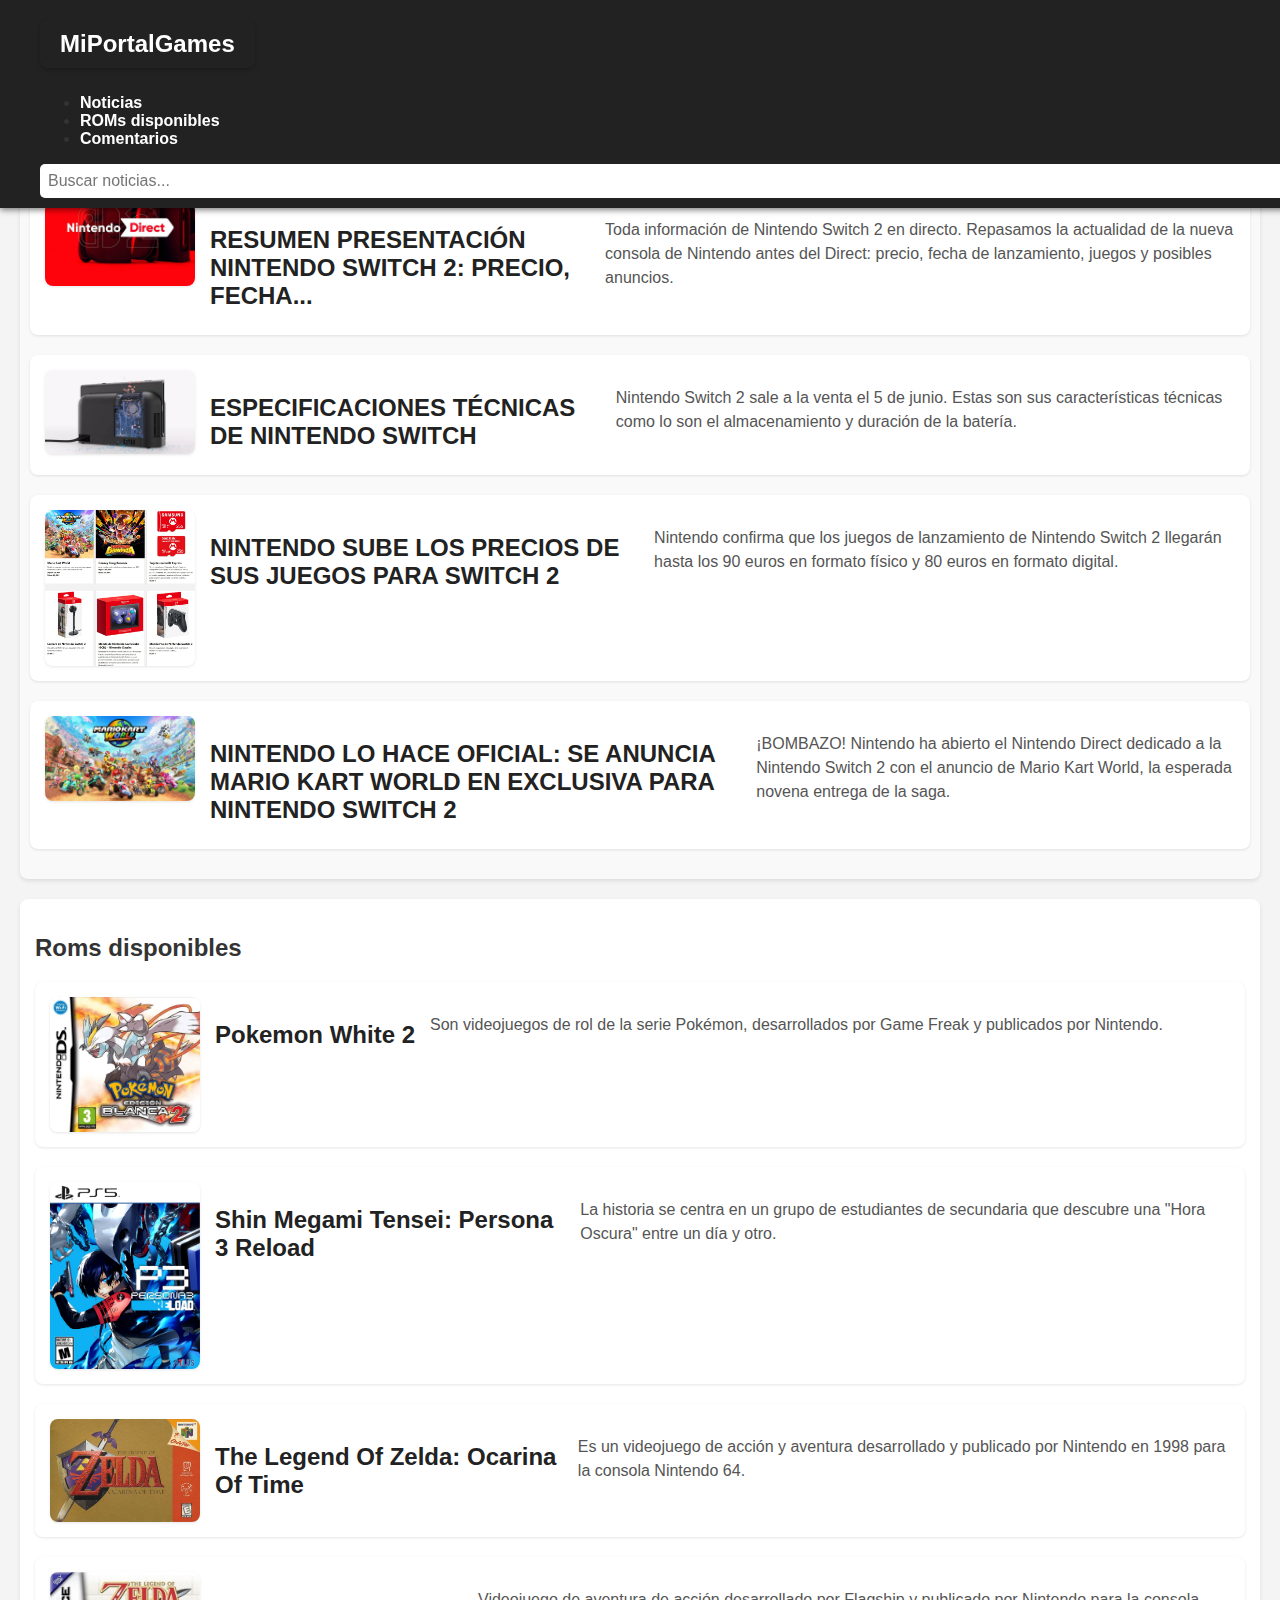
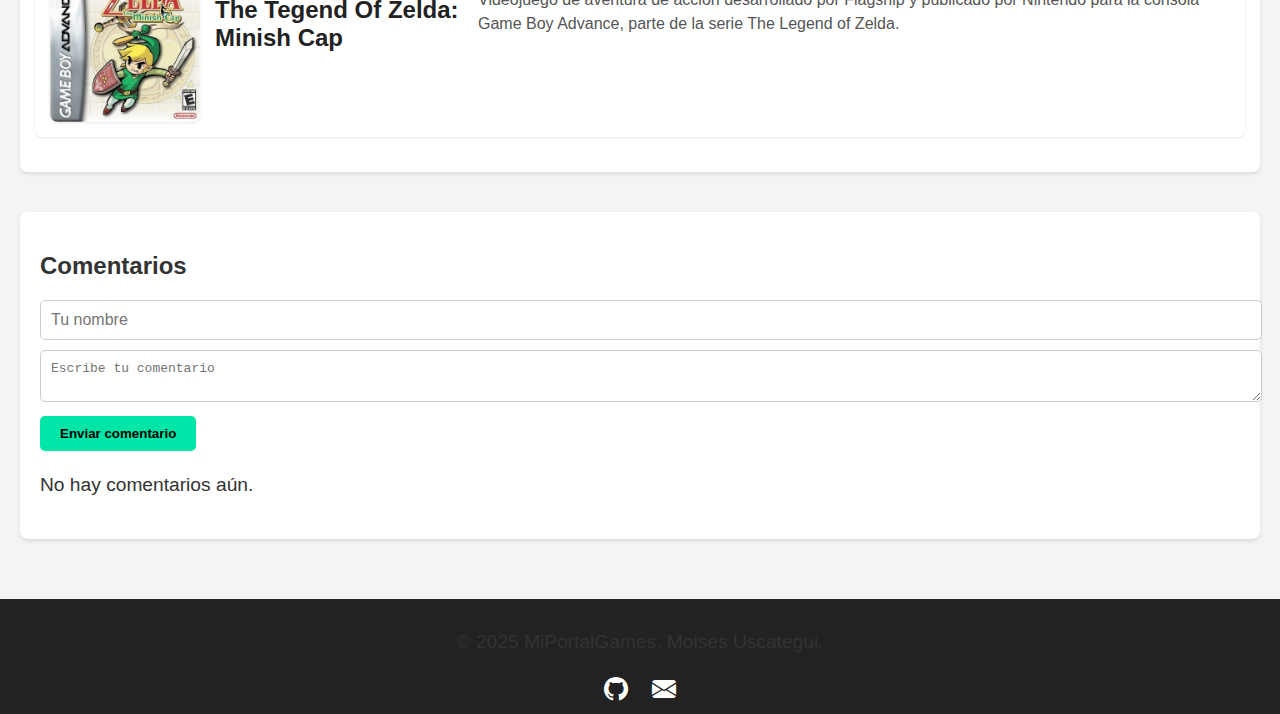
<file: index.html>
<!DOCTYPE html>
<html lang="es">
<head>
    <meta charset="UTF-8">
    <meta name="viewport" content="width=device-width, initial-scale=1.0">
    <title>MiPortalGames</title>
    <link rel="stylesheet" href="index.css">
    <link rel="stylesheet" href="https://cdn.jsdelivr.net/npm/bootstrap-icons@1.10.5/font/bootstrap-icons.css">
</head>

<body>
  <header>
    <a href="index.html" class="logo-boton">MiPortalGames</a>
    <nav>
      <ul>
        <li><a href="#ultimas-noticias">Noticias</a></li>
        <li><a href="#rom-detalle">ROMs disponibles</a></li>
        <li><a href="#seccion-comentarios">Comentarios</a></li>
      </ul>
    </nav>
    <div class="buscador-contenedor">
      <input id="buscador" type="search" placeholder="Buscar noticias..." />
    </div>
  </header>

  <main>
    <section id="ultimas-noticias">
      <h2>Últimas Noticias</h2>
    
            <div class="pagina" onclick="window.location.href='noticia1.html';">
                <img src="img/nintendo.webp" alt="Imagen de la noticia" class="imagen-noticia">
                <h3>RESUMEN PRESENTACIÓN NINTENDO SWITCH 2: PRECIO, FECHA...</h3>
                <p>Toda información de Nintendo Switch 2 en directo. Repasamos la actualidad de 
                    la nueva consola de Nintendo antes del Direct: precio, fecha de lanzamiento, juegos y posibles anuncios.</p>
            </div>

            <div class="pagina" onclick="window.location.href='noticia2.html';">
                <img src="img/swich.webp" alt="Imagen de la noticia" class="imagen-noticia">
                <h3>ESPECIFICACIONES TÉCNICAS DE NINTENDO SWITCH</h3>
                <p>Nintendo Switch 2 sale a la venta el 5 de junio. Estas son sus características técnicas como lo son 
                    el almacenamiento y duración de la batería.</p>
            </div>

            <div class="pagina" onclick="window.location.href='noticia3.html';">
                <img src="img/precios.jpeg" alt="Imagen de la noticia" class="imagen-noticia">
                <h3>NINTENDO SUBE LOS PRECIOS DE SUS JUEGOS PARA SWITCH 2</h3>
                <p>Nintendo confirma que los juegos de lanzamiento de Nintendo Switch 2 llegarán hasta los 90 euros en formato físico y 80 euros en formato digital.</p>
            </div>

            <div class="pagina" onclick="window.location.href='noticia4.html';">
                <img src="img/mario-kart-world-2025421827526_1.jpg.webp" alt="Imagen de la noticia" class="imagen-noticia">
                <h3>NINTENDO LO HACE OFICIAL: SE ANUNCIA MARIO KART WORLD EN EXCLUSIVA PARA NINTENDO SWITCH 2</h3>
                <p>¡BOMBAZO! Nintendo ha abierto el Nintendo Direct dedicado a la Nintendo Switch 2 con el anuncio de Mario Kart World, la esperada novena entrega de la saga.</p>
            </div>
    </section>

    <section id="rom-detalle">
      <h2>Roms disponibles</h2>
      <div class="pagina"  onclick="window.location.href='rom1.html';">
                <img src="img/white 2.webp" alt="ROMs Nintendo" class="imagen-noticia">
                <h3>Pokemon White 2</h3>
                <p>Son videojuegos de rol de la serie Pokémon, desarrollados por Game Freak y publicados por Nintendo.</p>
            </div>

            <div class="pagina"  onclick="window.location.href='rom2.html';">
                <img src="img/reload.jpg" alt="Emuladores" class="imagen-noticia">
                <h3>Shin Megami Tensei: Persona 3 Reload</h3>
                <p>La historia se centra en un grupo de estudiantes de secundaria que descubre una "Hora Oscura" entre un día y otro.</p>
            </div>

            <div class="pagina"  onclick="window.location.href='rom3.html';">
                <img src="img/the_legend_of_zelda_ocarina_of_time-1692464.jpg" alt="Emuladores" class="imagen-noticia">
                <h3> The Legend Of Zelda: Ocarina Of Time</h3>
                <p>Es un videojuego de acción y aventura desarrollado y publicado por Nintendo en 1998 para la consola Nintendo 64.</p>
            </div>

            <div class="pagina"  onclick="window.location.href='rom4.html';">
                <img src="img/minish.jpg" alt="Emuladores" class="imagen-noticia">
                <h3>The Tegend Of Zelda: Minish Cap</h3>
                <p>Videojuego de aventura de acción desarrollado por Flagship y publicado por Nintendo para la consola Game Boy Advance, parte de la serie The Legend of Zelda.</p>
            </div>

    </section>

    <section id="seccion-comentarios">
      <h2>Comentarios</h2>
      <form id="form-comentario">
        <input type="text" name="nombre" placeholder="Tu nombre" required />
        <textarea name="comentario" placeholder="Escribe tu comentario" required></textarea>
        <button type="submit">Enviar comentario</button>
      </form>
      <div id="comentarios-lista"></div>
    </section>
  </main>

   <footer>
        <p>&copy; 2025 MiPortalGames. Moises Uscategui.</p>
        <div class="redes-contacto">
           <a href="https://github.com/MoisesAlejandroUscateguiPuentes" target="_blank" title="GitHub"><i class="bi bi-github"></i></a>
            <a href="mailto:moises.uscategui@uptc.edu.co" title="Correo"><i class="bi bi-envelope-fill"></i></a>
        </div>
        
    </footer>

  <script src="script.js"></script>
</body>
</html>
</file>
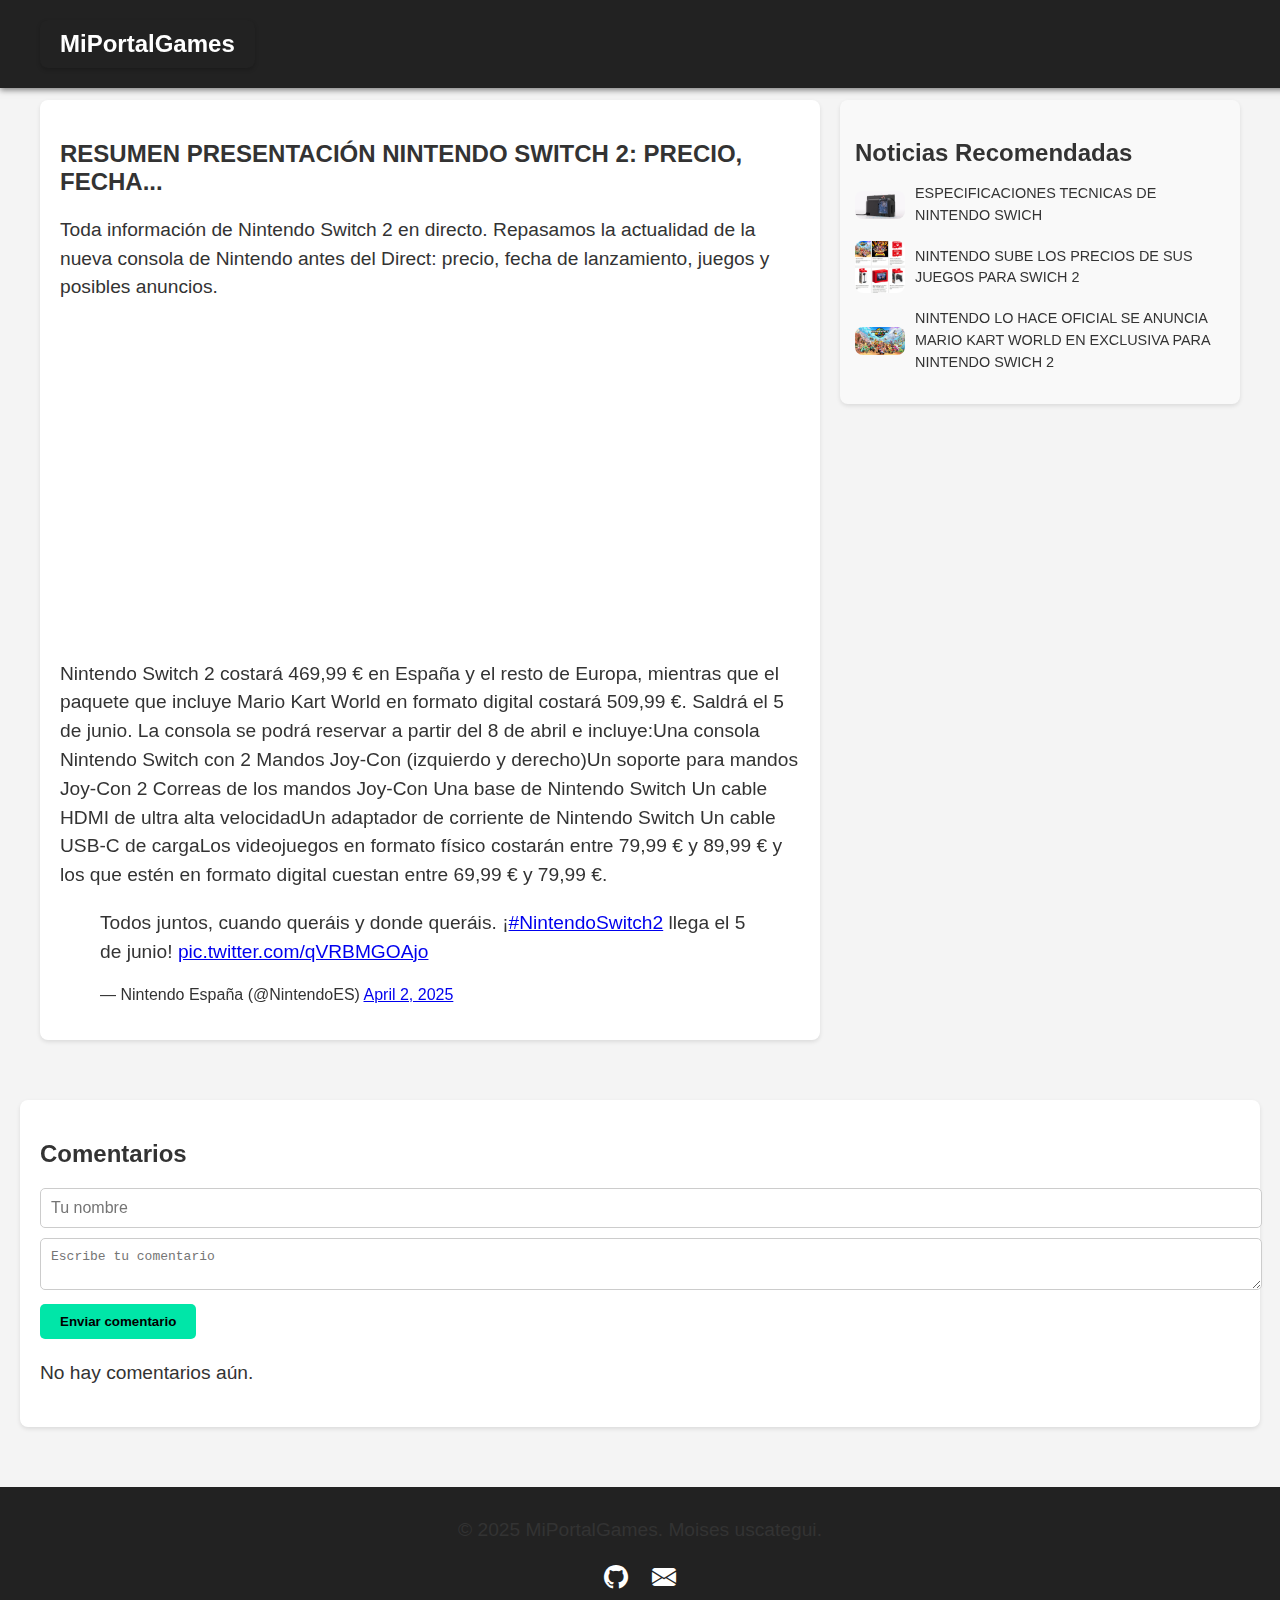
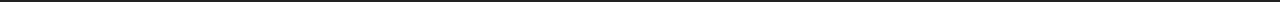
<file: noticia1.html>
<!DOCTYPE html>
<html lang="es">
<head>
    <meta charset="UTF-8">
    <meta name="viewport" content="width=device-width, initial-scale=1.0">
    <title>MiPortalGames - RESUMEN PRESENTACIÓN NINTENDO SWITCH 2: PRECIO, FECHA...</title>
    <link rel="stylesheet" href="index.css">
    <link rel="stylesheet" href="https://cdn.jsdelivr.net/npm/bootstrap-icons@1.10.5/font/bootstrap-icons.css">
    
</head>
<body>
    <header>
        <a href="index.html" class="logo-boton">MiPortalGames</a>
    </header>
    <main>
        <div class="contenedor-noticia">
        <section id="contenido-noticia"> 
            <h2>RESUMEN PRESENTACIÓN NINTENDO SWITCH 2: PRECIO, FECHA...</h2>
           
            <p>Toda información de Nintendo Switch 2 en directo. Repasamos la actualidad 
                de la nueva consola de Nintendo antes del Direct: precio, fecha de lanzamiento, juegos y posibles anuncios.</p>
                <iframe width="560" height="315" src="https://www.youtube.com/embed/KIOT2oZro-4?si=eHAjB90F8JI-pSO7"
                 title="YouTube video player" frameborder="0" allow="accelerometer; autoplay; clipboard-write;
                  encrypted-media; gyroscope; picture-in-picture; web-share" referrerpolicy="strict-origin-when-cross-origin"
                   allowfullscreen></iframe>
            <p>Nintendo Switch 2 costará 469,99 € en España y el resto de Europa, mientras que el paquete 
                que incluye Mario Kart World en formato digital costará 509,99 €. Saldrá el 5 de junio.
                La consola se podrá reservar a partir del 8 de abril e incluye:Una consola Nintendo Switch con
                2 Mandos Joy-Con (izquierdo y derecho)Un soporte para mandos Joy-Con 2 Correas de los mandos Joy-Con 
                Una base de Nintendo Switch Un cable HDMI de ultra alta velocidadUn adaptador de corriente de Nintendo 
                Switch Un cable USB-C de cargaLos videojuegos en formato físico costarán entre 79,99 € y 89,99 € y los 
                que estén en formato digital cuestan entre 69,99 € y 79,99 €.</p>
                <blockquote class="twitter-tweet"><p lang="es" dir="ltr">Todos juntos, cuando queráis
                     y donde queráis. ¡<a href="https://twitter.com/hashtag/NintendoSwitch2?src=hash&amp;ref_src=twsrc%5Etfw"
                     >#NintendoSwitch2</a> llega el 5 de junio! <a href="https://t.co/qVRBMGOAjo">pic.twitter.com/qVRBMGOAjo</a>
                    </p>&mdash; Nintendo España (@NintendoES) <a href="https://twitter.com/NintendoES/status/1907423403251810585?ref_
                    src=twsrc%5Etfw">April 2, 2025</a></blockquote> <script async src="https://platform.twitter.com/widgets.js"
                     charset="utf-8"></script>
        </section> 
        <aside id="noticias-recomendadas">
            <h3>Noticias Recomendadas</h3>
            <ul>
                <li>
                    <img src="img/swich.webp" alt="Imagen de la noticia 2" class="imagen-menu">
                    <a href="noticia2.html"><p>ESPECIFICACIONES TECNICAS DE NINTENDO SWICH</p></a>
                </li>
                <li>
                    <img src="img/precios.jpeg" alt="Imagen de la noticia 3" class="imagen-menu">
                    <a href="noticia3.html"><p>NINTENDO SUBE LOS PRECIOS DE SUS JUEGOS PARA SWICH 2</p></a>
                </li>
                <li>
                    <img src="img/mario-kart-world-2025421827526_1.jpg.webp" alt="Imagen de la noticia 4" class="imagen-menu">
                    <a href="noticia4.html"><p> NINTENDO LO HACE OFICIAL SE ANUNCIA MARIO KART 
                        WORLD EN EXCLUSIVA PARA NINTENDO SWICH 2</p></a>
                </li>
            </ul>
        </aside>
    </div>
    <section id="seccion-comentarios">
      <h2>Comentarios</h2>
      <form id="form-comentario">
        <input type="text" name="nombre" placeholder="Tu nombre" required />
        <textarea name="comentario" placeholder="Escribe tu comentario" required></textarea>
        <button type="submit">Enviar comentario</button>
      </form>
      <div id="comentarios-lista"></div>
    </section>
    </main>
    <footer>
        <p>&copy; 2025 MiPortalGames. Moises uscategui.</p>
        <div class="redes-contacto">
            <a href="https://github.com/MoisesAlejandroUscateguiPuentes" target="_blank" title="GitHub"><i class="bi bi-github"></i></a>
            <a href="mailto:moises.uscategui@uptc.edu.co" title="Correo"><i class="bi bi-envelope-fill"></i></a>
        </div>
    </footer>
    <script src="script.js"></script>
</body>
</html>
</file>
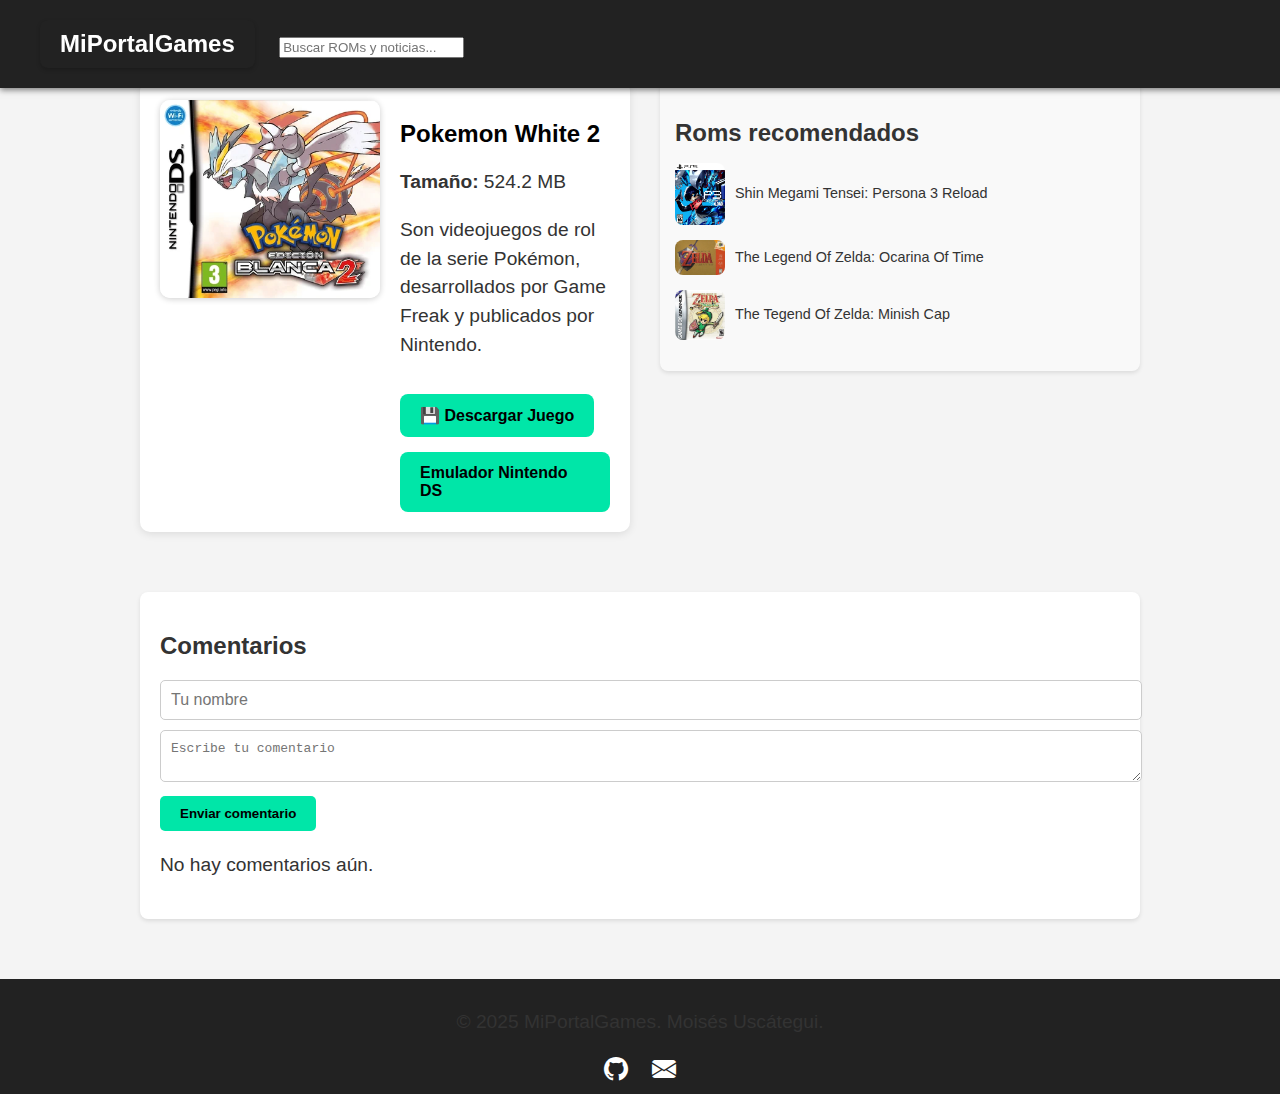
<file: rom1.html>
<!DOCTYPE html>
<html lang="es">
<head>
    <meta charset="UTF-8">
    <meta name="viewport" content="width=device-width, initial-scale=1.0">
    <title>MiPortalGames - Pokemon white 2</title>
    <link rel="stylesheet" href="index.css">
    <link rel="stylesheet" href="https://cdn.jsdelivr.net/npm/bootstrap-icons@1.10.5/font/bootstrap-icons.css">
</head>
<body>
    <header>
        <a href="index.html" class="logo-boton">MiPortalGames</a>
        <input type="text" id="barra-busqueda" placeholder="Buscar ROMs y noticias..." />
    </header>

    <main class="rom-detalle-contenedor">
        <div class="rom-contenido-principal">
            <!-- Información de la ROM -->
            <section class="rom-info">
                <img src="img/white 2.webp" alt="Carátula de Pokemon Black 2" class="rom-caratula">
                <div class="rom-detalle-texto">
                    <h2>Pokemon White 2 </h2>
                    <p><strong>Tamaño:</strong> 524.2 MB</p>
                    <p>Son videojuegos de rol de la serie Pokémon, desarrollados por Game Freak y publicados por Nintendo.</p>
                    <a href="roms/Pokemon - White Version 2 (USA, Europe) (NDSi Enhanced).nds   " download class="boton-descarga">💾 Descargar Juego</a>
                    <div class="rom-advertencia">
                        <a href="emuladores/dsemu-0.4.10.zip" download class="boton-descarga">Emulador Nintendo DS</a>
                    </div>
                </div>
            </section>

            <!-- Noticias Recomendadas -->
            <aside id="noticias-recomendadas">
                <h3>Roms recomendados</h3>
                <ul>
                    <li>
                        <img src="img/reload.jpg" alt="Imagen de la rom 2" class="imagen-menu">
                        <a href="rom2.html"><p>Shin Megami Tensei: Persona 3 Reload</p></a>
                    </li>
                    <li>
                        <img src="img/the_legend_of_zelda_ocarina_of_time-1692464.jpg" alt="Imagen de la noticia 3" class="imagen-menu">
                        <a href="rom3.html"><p>The Legend Of Zelda: Ocarina Of Time</p></a>
                    </li>
                    <li>
                        <img src="img/minish.jpg" alt="Imagen de la noticia 4" class="imagen-menu">
                        <a href="rom4.html"><p>The Tegend Of Zelda: Minish Cap</p></a>
                    </li>
                </ul>
            </aside>
        </div>
        <section id="seccion-comentarios">
      <h2>Comentarios</h2>
      <form id="form-comentario">
        <input type="text" name="nombre" placeholder="Tu nombre" required />
        <textarea name="comentario" placeholder="Escribe tu comentario" required></textarea>
        <button type="submit">Enviar comentario</button>
      </form>
      <div id="comentarios-lista"></div>
    </section>
    </main>

    <footer>
        <p>&copy; 2025 MiPortalGames. Moisés Uscátegui.</p>
        <div class="redes-contacto">
            <a href="https://github.com/MoisesAlejandroUscateguiPuentes" target="_blank" title="GitHub"><i class="bi bi-github"></i></a>
            <a href="mailto:moises.uscategui@uptc.edu.co" title="Correo"><i class="bi bi-envelope-fill"></i></a>
        </div>
    </footer>
    <script src="script.js"></script>
</body>
</html>
</file>
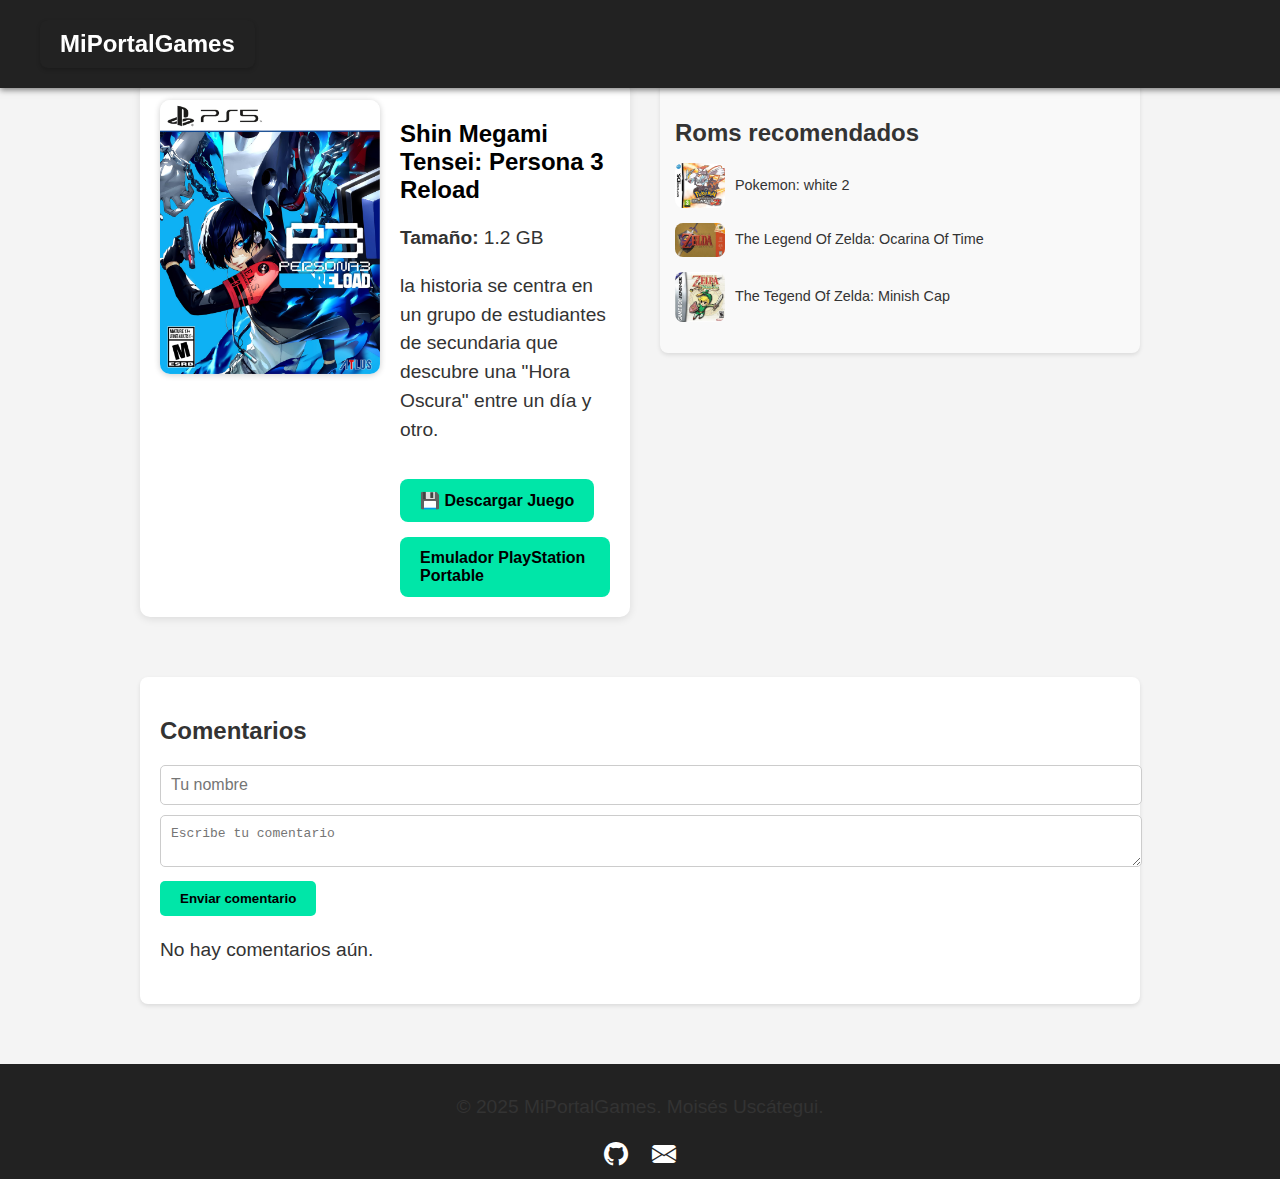
<file: rom2.html>
<!DOCTYPE html>
<html lang="es">
<head>
    <meta charset="UTF-8">
    <meta name="viewport" content="width=device-width, initial-scale=1.0">
    <title>MiPortalGames - Shin Megami Tensei: Persona 3 Reload</title>
    <link rel="stylesheet" href="index.css">
    <link rel="stylesheet" href="https://cdn.jsdelivr.net/npm/bootstrap-icons@1.10.5/font/bootstrap-icons.css">
</head>
<body>
    <header>
        <a href="index.html" class="logo-boton">MiPortalGames</a>
       
    </header>

    <main class="rom-detalle-contenedor">
        <div class="rom-contenido-principal">
            <!-- Información de la ROM -->
            <section class="rom-info">
                <img src="img/reload.jpg" alt="Carátula de persona 3" class="rom-caratula">
                <div class="rom-detalle-texto">
                    <h2>Shin Megami Tensei: Persona 3 Reload</h2>
                    <p><strong>Tamaño:</strong> 1.2 GB</p>
                    <p>la historia se centra en un grupo de estudiantes de secundaria que descubre una "Hora Oscura" entre un día y otro.</p>
                    <a href="roms/Shin Megami Tensei P3P - Español [DUB].iso" download class="boton-descarga">💾 Descargar Juego</a>
                    <div class="rom-advertencia">
                        <a href="emuladores/ppsspp_win.zip" download class="boton-descarga">Emulador PlayStation Portable</a>
                    </div>
                </div>
            </section>

            <!-- Noticias Recomendadas -->
            <aside id="noticias-recomendadas">
                <h3>Roms recomendados</h3>
                <ul>
                    <li>
                        <img src="img/white 2.webp" alt="Imagen de la rom 2" class="imagen-menu">
                        <a href="rom1.html"><p>Pokemon: white 2</p></a>
                    </li>
                    <li>
                        <img src="img/the_legend_of_zelda_ocarina_of_time-1692464.jpg" alt="Imagen de la noticia 3" class="imagen-menu">
                        <a href="rom3.html"><p>The Legend Of Zelda: Ocarina Of Time</p></a>
                    </li>
                    <li>
                        <img src="img/minish.jpg" alt="Imagen de la noticia 4" class="imagen-menu">
                        <a href="rom4.html"><p>The Tegend Of Zelda: Minish Cap</p></a>
                    </li>
                </ul>
            </aside>
        </div>
        <section id="seccion-comentarios">
      <h2>Comentarios</h2>
      <form id="form-comentario">
        <input type="text" name="nombre" placeholder="Tu nombre" required />
        <textarea name="comentario" placeholder="Escribe tu comentario" required></textarea>
        <button type="submit">Enviar comentario</button>
      </form>
      <div id="comentarios-lista"></div>
    </section>
    </main>

    <footer>
        <p>&copy; 2025 MiPortalGames. Moisés Uscátegui.</p>
        <div class="redes-contacto">
            <a href="https://github.com/MoisesAlejandroUscateguiPuentes" target="_blank" title="GitHub"><i class="bi bi-github"></i></a>
            <a href="mailto:moises.uscategui@uptc.edu.co" title="Correo"><i class="bi bi-envelope-fill"></i></a>
        </div>
    </footer>
    <script src="script.js"></script>
</body>
</html>
</file>
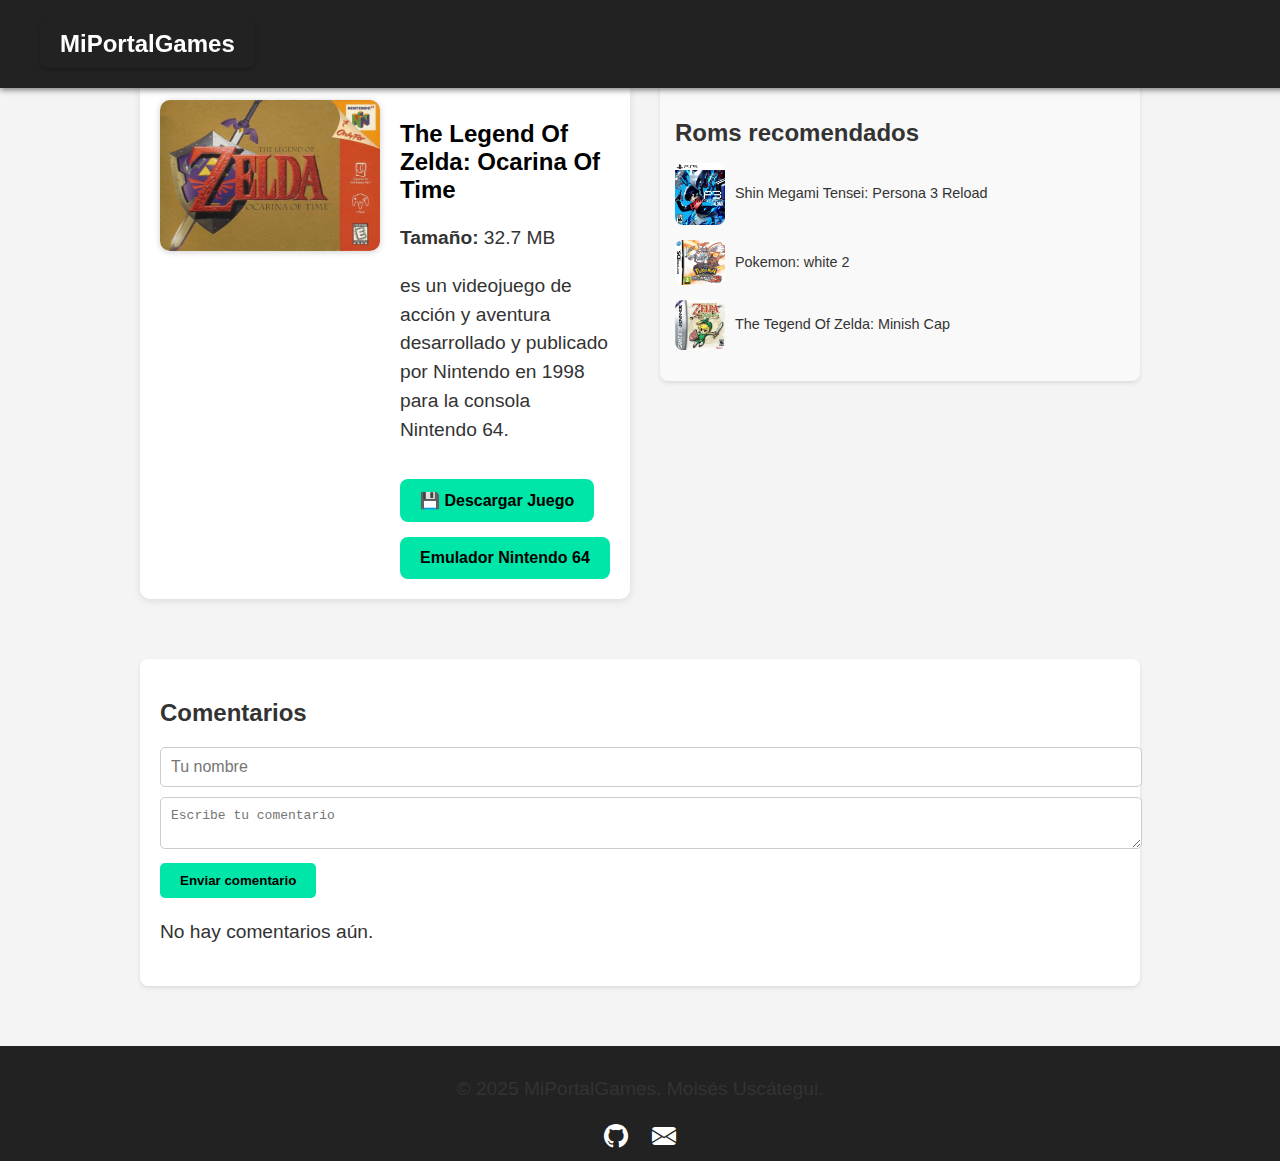
<file: rom3.html>
<!DOCTYPE html>
<html lang="es">
<head>
    <meta charset="UTF-8">
    <meta name="viewport" content="width=device-width, initial-scale=1.0">
    <title>MiPortalGames - The Legend Of Zelda: Ocarina Of Time</title>
    <link rel="stylesheet" href="index.css">
    <link rel="stylesheet" href="https://cdn.jsdelivr.net/npm/bootstrap-icons@1.10.5/font/bootstrap-icons.css">
</head>
<body>
    <header>
        <a href="index.html" class="logo-boton">MiPortalGames</a>
    </header>

    <main class="rom-detalle-contenedor">
        <div class="rom-contenido-principal">
            <!-- Información de la ROM -->
            <section class="rom-info">
                <img src="img/the_legend_of_zelda_ocarina_of_time-1692464.jpg" alt="Carátula de zelda ocarina of time" class="rom-caratula">
                <div class="rom-detalle-texto">
                    <h2>The Legend Of Zelda: Ocarina Of Time</h2>
                    <p><strong>Tamaño:</strong> 32.7 MB</p>
                    <p>es un videojuego de acción y aventura desarrollado y publicado por Nintendo en 1998 para la consola Nintendo 64. </p>
                    <a href="roms/Legend of Zelda, The - Ocarina of Time (U) (V1.2) [!].z64" download class="boton-descarga">💾 Descargar Juego</a>
                    <div class="rom-advertencia">
                       <a href="emuladores/Project64-3.0.1-5664-2df3434.zip" download class="boton-descarga">Emulador Nintendo 64</a>
                    </div>
                </div>
            </section>

            <!-- Noticias Recomendadas -->
            <aside id="noticias-recomendadas">
                <h3>Roms recomendados</h3>
                <ul>
                    <li>
                        <img src="img/reload.jpg" alt="Imagen de la rom 2" class="imagen-menu">
                        <a href="rom2.html"><p>Shin Megami Tensei: Persona 3 Reload</p></a>
                    </li>
                    <li>
                        <img src="img/white 2.webp" alt="Imagen de la rom 2" class="imagen-menu">
                        <a href="rom1.html"><p>Pokemon: white 2</p></a>
                    </li>
                    <li>
                        <img src="img/minish.jpg" alt="Imagen de la noticia 4" class="imagen-menu">
                        <a href="rom4.html"><p>The Tegend Of Zelda: Minish Cap</p></a>
                    </li>
                </ul>
            </aside>
        </div>
        <section id="seccion-comentarios">
      <h2>Comentarios</h2>
      <form id="form-comentario">
        <input type="text" name="nombre" placeholder="Tu nombre" required />
        <textarea name="comentario" placeholder="Escribe tu comentario" required></textarea>
        <button type="submit">Enviar comentario</button>
      </form>
      <div id="comentarios-lista"></div>
    </section>
    </main>

    <footer>
        <p>&copy; 2025 MiPortalGames. Moisés Uscátegui.</p>
        <div class="redes-contacto">
            <a href="https://github.com/MoisesAlejandroUscateguiPuentes" target="_blank" title="GitHub"><i class="bi bi-github"></i></a>
            <a href="mailto:moises.uscategui@uptc.edu.co" title="Correo"><i class="bi bi-envelope-fill"></i></a>
            </a>
        </div>
    </footer>
    <script src="script.js"></script>
</body>
</html>
</file>
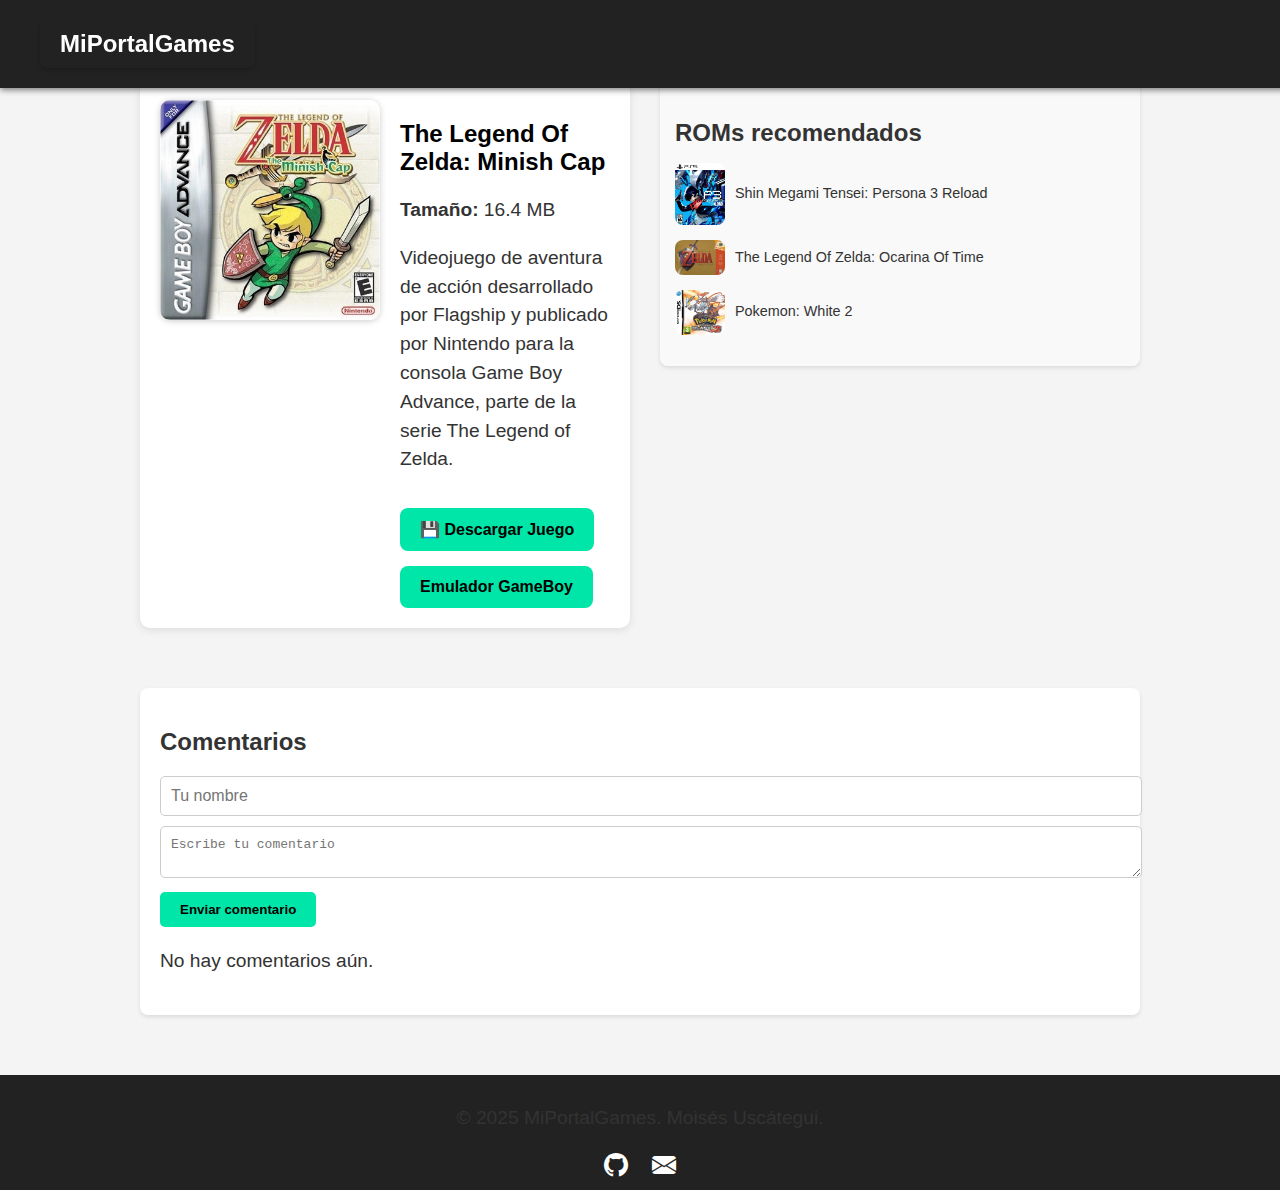
<file: rom4.html>
<!DOCTYPE html>
<html lang="es">
<head>
    <meta charset="UTF-8" />
    <meta name="viewport" content="width=device-width, initial-scale=1" />
    <title>MiPortalGames - The Legend Of Zelda: Minish Cap</title>
    <link rel="stylesheet" href="index.css" />
    <link rel="stylesheet" href="https://cdn.jsdelivr.net/npm/bootstrap-icons@1.10.5/font/bootstrap-icons.css" />
</head>
<body>
    <header>
        <a href="index.html" class="logo-boton">MiPortalGames</a>
    </header>

    <main class="rom-detalle-contenedor">

        <div class="rom-contenido-principal">
            <!-- Información de la ROM -->
            <section class="rom-info">
                <img src="img/minish.jpg" alt="Carátula de Zelda Minish Cap" class="rom-caratula" />
                <div class="rom-detalle-texto">
                    <h2>The Legend Of Zelda: Minish Cap</h2>
                    <p><strong>Tamaño:</strong> 16.4 MB</p>
                    <p>Videojuego de aventura de acción desarrollado por Flagship y publicado por Nintendo para la consola Game Boy Advance, parte de la serie The Legend of Zelda.</p>
                    <a href="roms/Legend of Zelda, The - The Minish Cap (USA).gba" download class="boton-descarga">💾 Descargar Juego</a>
                    <div class="rom-advertencia">
                        <a href="emuladores/VisualBoyAdvance-M 64-bit.7z" download class="boton-descarga">Emulador GameBoy</a>    
                    </div>
                </div>
            </section>

            <!-- Noticias Recomendadas -->
            <aside id="noticias-recomendadas">
                <h3>ROMs recomendados</h3>
                <ul>
                    <li>
                        <img src="img/reload.jpg" alt="Shin Megami Tensei Persona 3 Reload" class="imagen-menu" />
                        <a href="rom2.html"><p>Shin Megami Tensei: Persona 3 Reload</p></a>
                    </li>
                    <li>
                        <img src="img/the_legend_of_zelda_ocarina_of_time-1692464.jpg" alt="The Legend Of Zelda Ocarina Of Time" class="imagen-menu" />
                        <a href="rom3.html"><p>The Legend Of Zelda: Ocarina Of Time</p></a>
                    </li>
                    <li>
                        <img src="img/white 2.webp" alt="Pokemon White 2" class="imagen-menu" />
                        <a href="rom1.html"><p>Pokemon: White 2</p></a>
                    </li>
                </ul>
            </aside>
        </div>

        <section id="seccion-comentarios">
      <h2>Comentarios</h2>
      <form id="form-comentario">
        <input type="text" name="nombre" placeholder="Tu nombre" required />
        <textarea name="comentario" placeholder="Escribe tu comentario" required></textarea>
        <button type="submit">Enviar comentario</button>
      </form>
      <div id="comentarios-lista"></div>
    </section>
    </main>

    <footer>
        <p>&copy; 2025 MiPortalGames. Moisés Uscátegui.</p>
        <div class="redes-contacto">
            <a href="https://github.com/MoisesAlejandroUscateguiPuentes" target="_blank" title="GitHub"><i class="bi bi-github"></i></a>
            <a href="mailto:moises.uscategui@uptc.edu.co" title="Correo"><i class="bi bi-envelope-fill"></i></a>
        </div>
    </footer>

    <script src="script.js"></script>
</body>
</html>
</file>
<file: index.css>
body {
    font-family: Arial, sans-serif;
    margin: 0; 
    padding: 0;
    background-color: #f4f4f4;
    color: #333;
    scroll-behavior: smooth;
    padding-top: 60px;
}

header {
    background-color: #222;
    padding: 10px 20px;
    position: fixed;
    top: 0;
    left: 0;
    width: 100%;
    z-index: 999;
    box-shadow: 0 2px 6px rgba(0,0,0,0.5);
}

header nav ul li {
    margin-left: 20px;
}

header nav ul li a {
    text-decoration: none;
    color: #fff;
    font-weight: bold;
}

main {
    padding: 20px;
}

section {
    margin-bottom: 20px;
    background-color: #fff;
    padding: 15px;
    border-radius: 8px;
    box-shadow: 0 2px 4px rgba(0, 0, 0, 0.1);
}

footer {
    text-align: center;
    background-color: #222;
    color: #fff;
    padding: 10px 0;
    margin-top: 20px;
}

#ultimas-noticias {
    margin: 20px auto;
    padding: 10px;
    background-color: #f9f9f9;
    border-radius: 8px;
    box-shadow: 0 2px 4px rgba(0, 0, 0, 0.1);
}

#ultimas-noticias h2 {
    text-align: center;
    font-size: 1.8em;
    margin-bottom: 20px;
    color: #333;
}

.pagina {
    margin-bottom: 20px;
    padding: 15px;
    background-color: #fff;
    border-radius: 8px;
    box-shadow: 0 1px 3px rgba(0, 0, 0, 0.1);
    display: flex;
    align-items: flex-start;
    gap: 15px;
    transition: transform 0.3s, box-shadow 0.3s;
    cursor: pointer;
}

.pagina:hover {
    transform: scale(1.02); 
    box-shadow: 0 4px 8px rgba(0, 0, 0, 0.2);
}

.pagina img {
    width: 150px;
    height: auto;
    border-radius: 8px;
    box-shadow: 0 1px 3px rgba(0, 0, 0, 0.1);
}

.pagina h3 {
    font-size: 1.5em;
    margin-bottom: 10px;
    color: #222;
}

.pagina p {
    font-size: 1em;
    color: #555;
}

.btn-volver {
    display: inline-block;
    margin-top: 20px;
    padding: 10px 15px;
    background-color: #222;
    color: #fff;
    text-decoration: none;
    border-radius: 5px;
    transition: background-color 0.3s;
}

.btn-volver:hover {
    background-color: #555;
}

.logo-boton {
    display: inline-block;
    margin: 10px 20px;
    padding: 10px 20px;
    background-color: #222;
    color: #fff;
    text-decoration: none;
    font-size: 1.5em;
    font-weight: bold;
    border-radius: 8px;
    text-align: center;
    transition: background-color 0.3s, transform 0.3s;
    box-shadow: 0 2px 4px rgba(0, 0, 0, 0.2);
}

.logo-boton:hover {
    background-color: #555;
    transform: scale(1.05);
    box-shadow: 0 4px 8px rgba(0, 0, 0, 0.3);
}

.logo-boton:active {
    transform: scale(0.95); 
}

p {
    font-size: 1.2em; 
    line-height: 1.5; 
    color: #333; 
}

.resaltar-letra {
    color: black; 
    font-weight: bold; 
}

.contenedor-noticia {
    display: flex;
    align-items: flex-start;
    gap: 20px;
    margin: 20px;
}

#contenido-noticia {
    flex: 2;
    background-color: #fff;
    border-radius: 8px;
    padding: 20px;
    box-shadow: 0 2px 4px rgba(0, 0, 0, 0.1);
}

.imagen-noticia {
    max-width: 100%;
    height: auto;
    border-radius: 8px;
    box-shadow: 0 2px 4px rgba(0, 0, 0, 0.1);
    transition: transform 0.3s ease, box-shadow 0.3s ease;
}

#noticias-recomendadas {
    flex: 1;
    background-color: #f9f9f9;
    border-radius: 8px;
    padding: 15px;
    box-shadow: 0 2px 4px rgba(0, 0, 0, 0.1);
}

#noticias-recomendadas h3 {
    font-size: 1.5em;
    margin-bottom: 15px;
    color: #333;
}

#noticias-recomendadas ul {
    list-style: none;
    padding: 0;
}

#noticias-recomendadas ul li {
    display: flex;
    align-items: center;
    margin-bottom: 15px;
}

#noticias-recomendadas ul li a {
    text-decoration: none;
    font-size: 1em;
    color: #007BFF;
    transition: color 0.3s, transform 0.3s;
}

#noticias-recomendadas ul li a:hover {
    color: #0056b3;
    transform: translateX(5px);
}

#noticias-recomendadas ul li a p {
    margin: 0;
    font-size: 0.9em;
}

.imagen-menu {
    width: 50px;
    height: auto;
    border-radius: 8px;
    margin-right: 10px;
    transition: transform 0.3s ease, box-shadow 0.3s ease;
}

.imagen-menu:hover {
    transform: scale(1.1); 
    box-shadow: 0 4px 8px rgba(0, 0, 0, 0.2); 
}

.redes-contacto {
    margin-top: 10px;
}

.redes-contacto a {
    color: white;
    font-size: 1.5em;
    margin: 0 10px;
    transition: color 0.3s, transform 0.3s;
}

.redes-contacto a:hover {
    color: #1da1f2;
    transform: scale(1.2);
}

.rom-detalle-contenedor {
    padding: 20px;
    max-width: 1000px;
    margin: auto;
}

.rom-contenido-principal {
    display: flex;
    flex-direction: row;
    justify-content: space-between;
    align-items: flex-start;
    gap: 30px;
    flex-wrap: wrap;
}

.rom-info {
    flex: 1;
    background-color: #fff;
    padding: 20px;
    border-radius: 10px;
    box-shadow: 0 2px 8px rgba(0, 0, 0, 0.1);
    color: #000;
    display: flex;
    gap: 20px;
    align-items: flex-start;
}

.rom-caratula {
    width: 220px;
    border-radius: 10px;
    box-shadow: 0 1px 6px rgba(0, 0, 0, 0.2);
}

.rom-detalle-texto {
    flex: 1;
}

.rom-etiquetas .etiqueta {
    background-color: #eee;
    color: #333;
    border-radius: 5px;
    padding: 5px 10px;
    margin-right: 10px;
    font-size: 0.9em;
    display: inline-block;
}

.rom-rating {
    font-size: 1.2em;
    color: #555;
    margin: 10px 0;
}

.boton-descarga {
    display: inline-block;
    margin-top: 15px;
    background-color: #00e6a8;
    color: #000;
    font-weight: bold;
    padding: 12px 20px;
    border-radius: 8px;
    text-decoration: none;
    transition: background-color 0.3s;
}

.boton-descarga:hover {
    background-color: #00b78c;
}

.buscador-contenedor {
    margin-left: 20px;
    flex: 1;
}

#buscador {
    width: 100%;
    padding: 8px;
    border-radius: 5px;
    border: none;
    font-size: 1em;
}

#seccion-comentarios {
    margin-top: 40px;
    background-color: #fff;
    padding: 20px;
    border-radius: 8px;
}

#form-comentario input,
#form-comentario textarea {
    width: 100%;
    margin-bottom: 10px;
    padding: 10px;
    font-size: 1em;
    border-radius: 5px;
    border: 1px solid #ccc;
}

#form-comentario button {
    background-color: #00e6a8;
    border: none;
    padding: 10px 20px;
    color: #000;
    font-weight: bold;
    border-radius: 5px;
    cursor: pointer;
}

#comentarios-lista {
    margin-top: 20px;
}

.comentario {
    border-top: 1px solid #ccc;
    padding: 10px 0;
}
</file>
